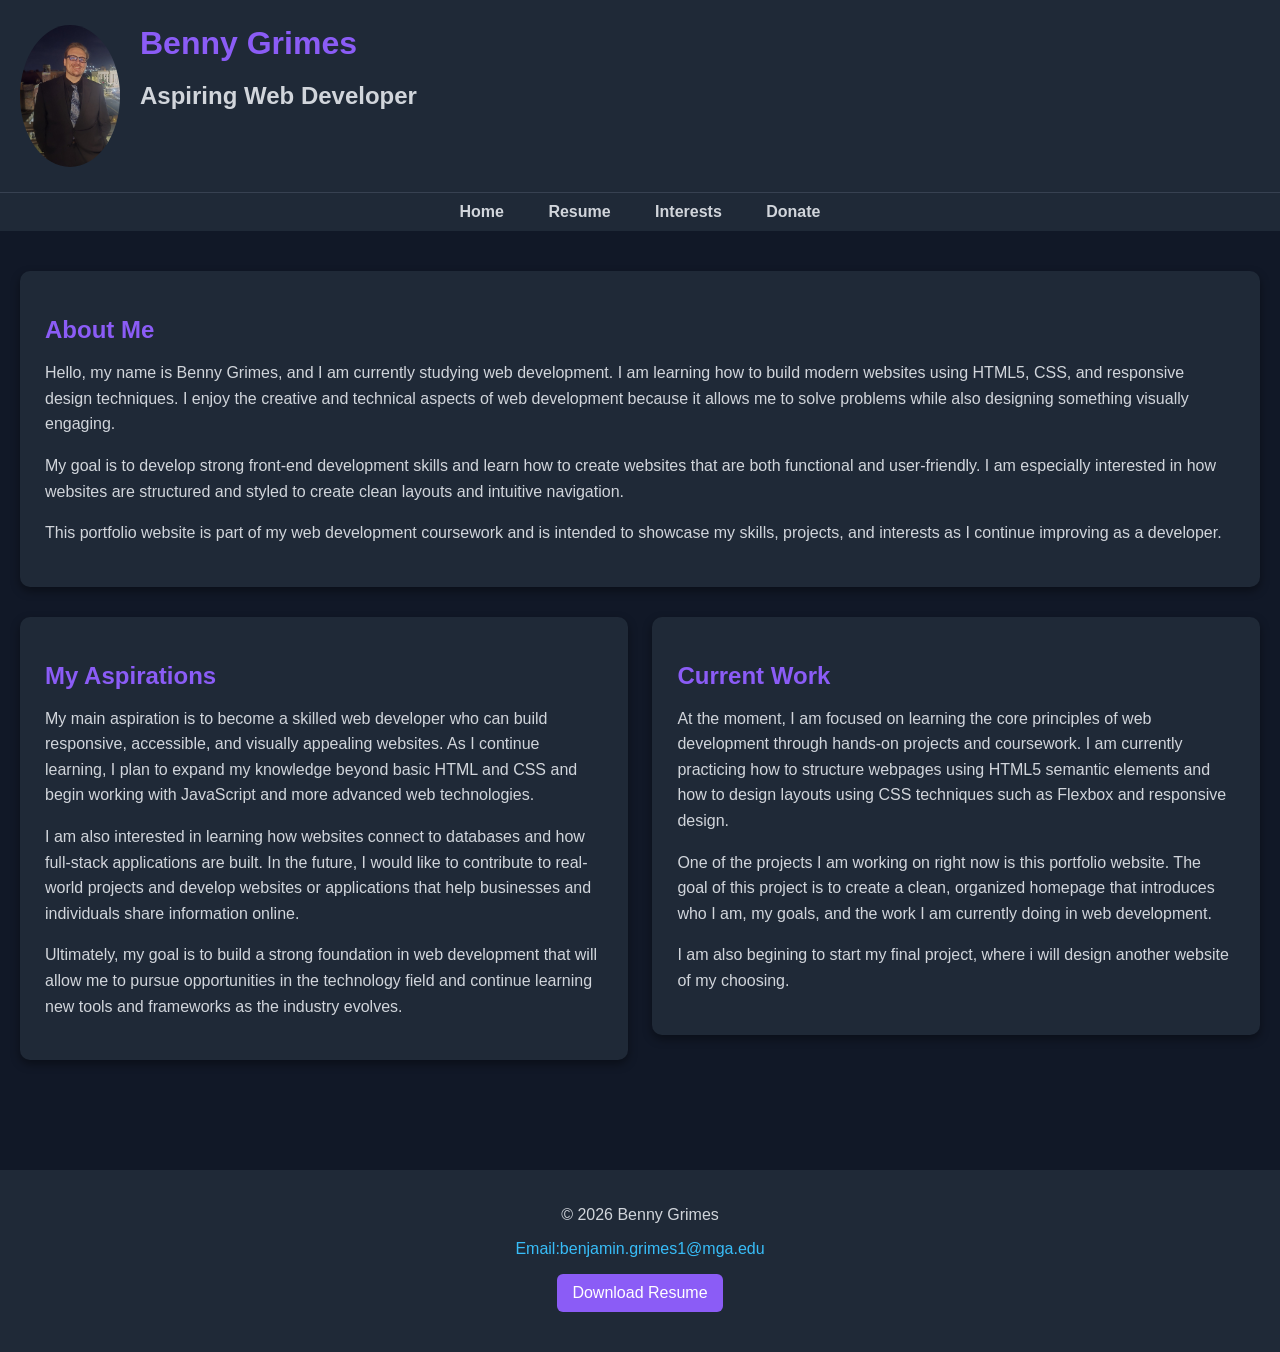
<file: index.html>
<!doctype html>
<html lang="en">

	<head>
		<meta charset="utf-8">
		<title> Benny Grimes Portfolio </title>
		<meta name="viewport" content="width=device-width,intial-scale=1.0">
		<link href="style.css" rel="stylesheet">	
			
			
	</head>
	<body>

		<header>
			
				<img src="img/profile_pic.jpg" alt="picture of benny grimes" >
			
			
				<h1> Benny Grimes </h1>
				<h2> Aspiring Web Developer</h2>
				
				
				<div class="clear"></div>
		</header>
		
		<nav>
			<ul>
				<li><a href="index.html">Home</a></li>
				<li><a href="Resume.html">Resume</a></li>
				<li><a href="Interests.html">Interests</a></li>
				<li><a href="Donate.html">Donate</a></li>
			</ul>
		</nav>
		
		<main>
				<section class="box">	
				
						<h2>About Me</h2>

						<p>Hello, my name is Benny Grimes, and I am currently studying web development. I am learning how to build modern websites using HTML5, CSS, and responsive design techniques. I enjoy the creative and technical aspects of web development because it allows me to solve problems while also designing something visually engaging.</p>

						<p>My goal is to develop strong front-end development skills and learn how to create websites that are both functional and user-friendly. I am especially interested in how websites are structured and styled to create clean layouts and intuitive navigation.</p>

						<p>This portfolio website is part of my web development coursework and is intended to showcase my skills, projects, and interests as I continue improving as a developer.</p>
						
				</section>		
				<div class="column1">		
				<section class="box">	
						
						<h2>My Aspirations</h2>
						
						<p>My main aspiration is to become a skilled web developer who can build responsive, accessible, and visually appealing websites. As I continue learning, I plan to expand my knowledge beyond basic HTML and CSS and begin working with JavaScript and more advanced web technologies.</p>

						<p>I am also interested in learning how websites connect to databases and how full-stack applications are built. In the future, I would like to contribute to real-world projects and develop websites or applications that help businesses and individuals share information online.</P>

						<p>Ultimately, my goal is to build a strong foundation in web development that will allow me to pursue opportunities in the technology field and continue learning new tools and frameworks as the industry evolves.</p>
				
				</section>	
</div>		
				
				<div class="column2">	
				<section class="box">		
					
						<h2>Current Work</h2>

						<p>At the moment, I am focused on learning the core principles of web development through hands-on projects and coursework. I am currently practicing how to structure webpages using HTML5 semantic elements and how to design layouts using CSS techniques such as Flexbox and responsive design.</p>

						<p>One of the projects I am working on right now is this portfolio website. The goal of this project is to create a clean, organized homepage that introduces who I am, my goals, and the work I am currently doing in web development.</p>

						<p>I am also begining to start my final project, where i will design another website of my choosing.</P>
						
				</section>
				</div>
				
				<div class="clear"></div>
		</main>
		
		<footer>
		   <p>© 2026 Benny Grimes</p>
		   <p><a href="mailto:benjamin.grimes1@mga.edu">Email:benjamin.grimes1@mga.edu</a></p>
		   <a href="resume.pdf" target="_blank" class="btn">Download Resume</a>
		</footer>
		<script src="lightbox.js"></script>
	</body>
</file>
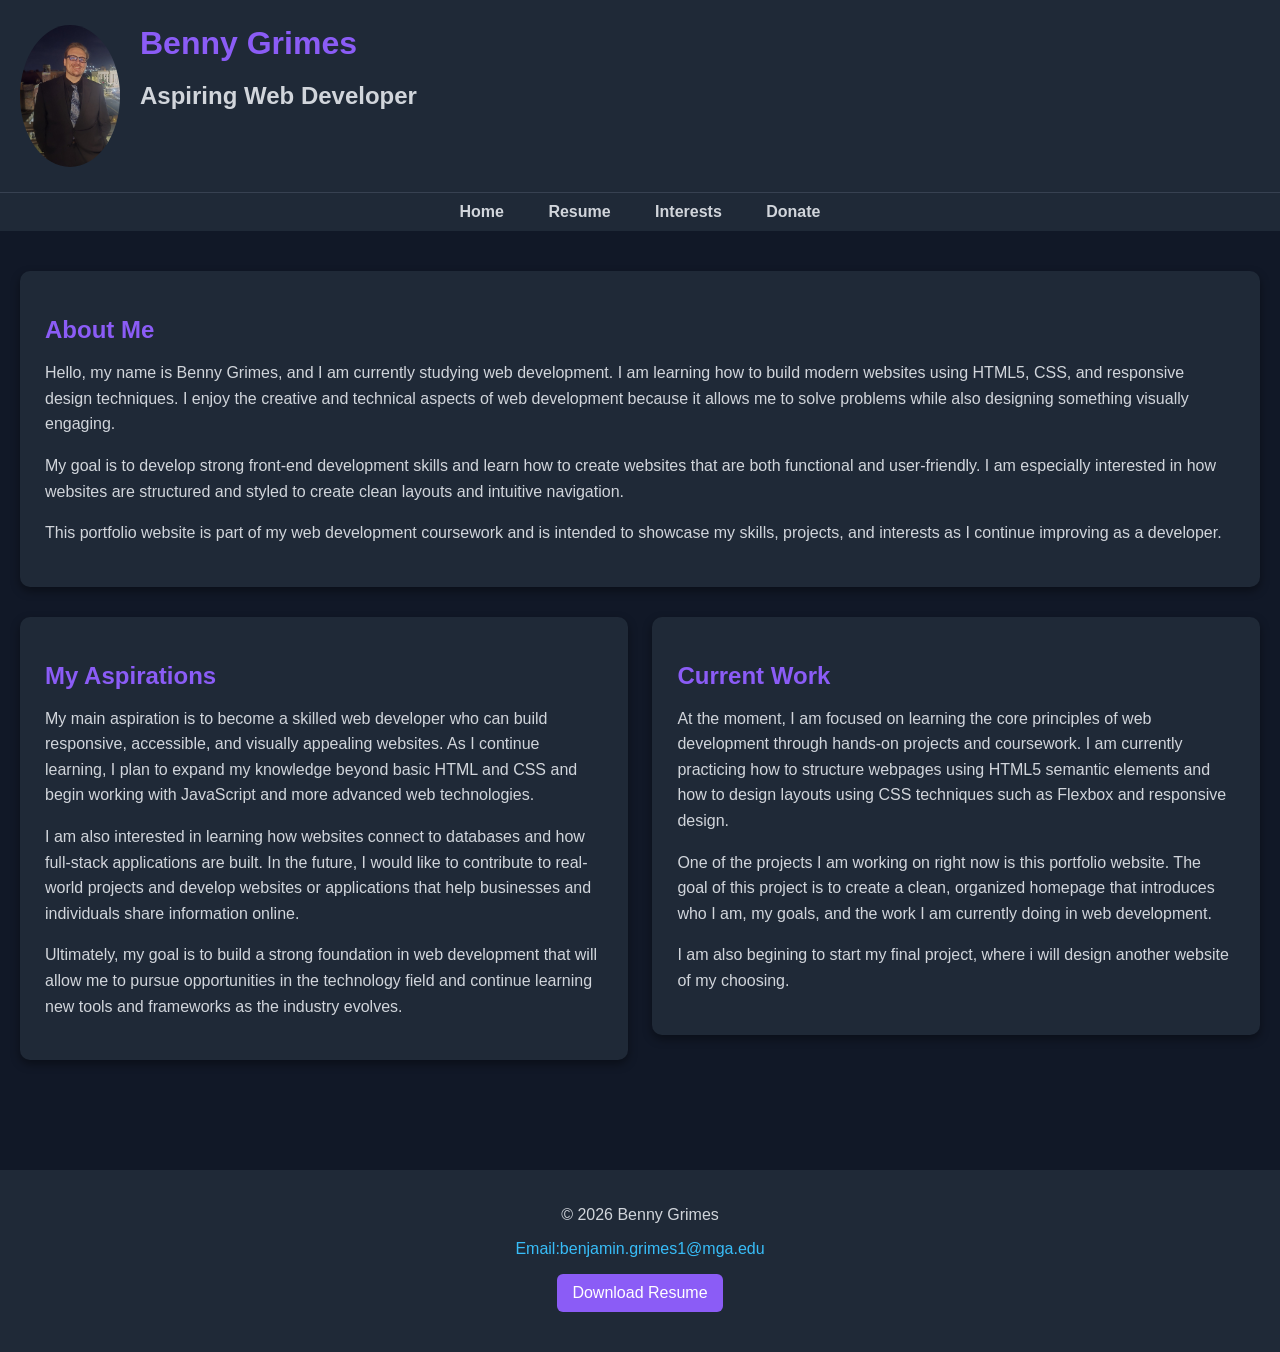
<file: Benjaming-Grimes lab10/index.html>
<!doctype html>
<html lang="en">

	<head>
		<meta charset="utf-8">
		<title> Benny Grimes Portfolio </title>
		<meta name="viewport" content="width=device-width,intial-scale=1.0">
		<link href="style.css" rel="stylesheet">	
			
			
	</head>
	<body>

		<header>
			
				<img src="img/profile_pic.jpg" alt="picture of benny grimes" >
			
			
				<h1> Benny Grimes </h1>
				<h2> Aspiring Web Developer</h2>
				
				
				<div class="clear"></div>
		</header>
		
		<nav>
			<ul>
				<li><a href="index.html">Home</a></li>
				<li><a href="Resume.html">Resume</a></li>
				<li><a href="Interests.html">Interests</a></li>
				<li><a href="Donate.html">Donate</a></li>
			</ul>
		</nav>
		
		<main>
				<section class="box">	
				
						<h2>About Me</h2>

						<p>Hello, my name is Benny Grimes, and I am currently studying web development. I am learning how to build modern websites using HTML5, CSS, and responsive design techniques. I enjoy the creative and technical aspects of web development because it allows me to solve problems while also designing something visually engaging.</p>

						<p>My goal is to develop strong front-end development skills and learn how to create websites that are both functional and user-friendly. I am especially interested in how websites are structured and styled to create clean layouts and intuitive navigation.</p>

						<p>This portfolio website is part of my web development coursework and is intended to showcase my skills, projects, and interests as I continue improving as a developer.</p>
						
				</section>		
				<div class="column1">		
				<section class="box">	
						
						<h2>My Aspirations</h2>
						
						<p>My main aspiration is to become a skilled web developer who can build responsive, accessible, and visually appealing websites. As I continue learning, I plan to expand my knowledge beyond basic HTML and CSS and begin working with JavaScript and more advanced web technologies.</p>

						<p>I am also interested in learning how websites connect to databases and how full-stack applications are built. In the future, I would like to contribute to real-world projects and develop websites or applications that help businesses and individuals share information online.</P>

						<p>Ultimately, my goal is to build a strong foundation in web development that will allow me to pursue opportunities in the technology field and continue learning new tools and frameworks as the industry evolves.</p>
				
				</section>	
</div>		
				
				<div class="column2">	
				<section class="box">		
					
						<h2>Current Work</h2>

						<p>At the moment, I am focused on learning the core principles of web development through hands-on projects and coursework. I am currently practicing how to structure webpages using HTML5 semantic elements and how to design layouts using CSS techniques such as Flexbox and responsive design.</p>

						<p>One of the projects I am working on right now is this portfolio website. The goal of this project is to create a clean, organized homepage that introduces who I am, my goals, and the work I am currently doing in web development.</p>

						<p>I am also begining to start my final project, where i will design another website of my choosing.</P>
						
				</section>
				</div>
				
				<div class="clear"></div>
		</main>
		
		<footer>
		   <p>© 2026 Benny Grimes</p>
		   <p><a href="mailto:benjamin.grimes1@mga.edu">Email:benjamin.grimes1@mga.edu</a></p>
		   <a href="resume.pdf" target="_blank" class="btn">Download Resume</a>
		</footer>
	</body>
</file>
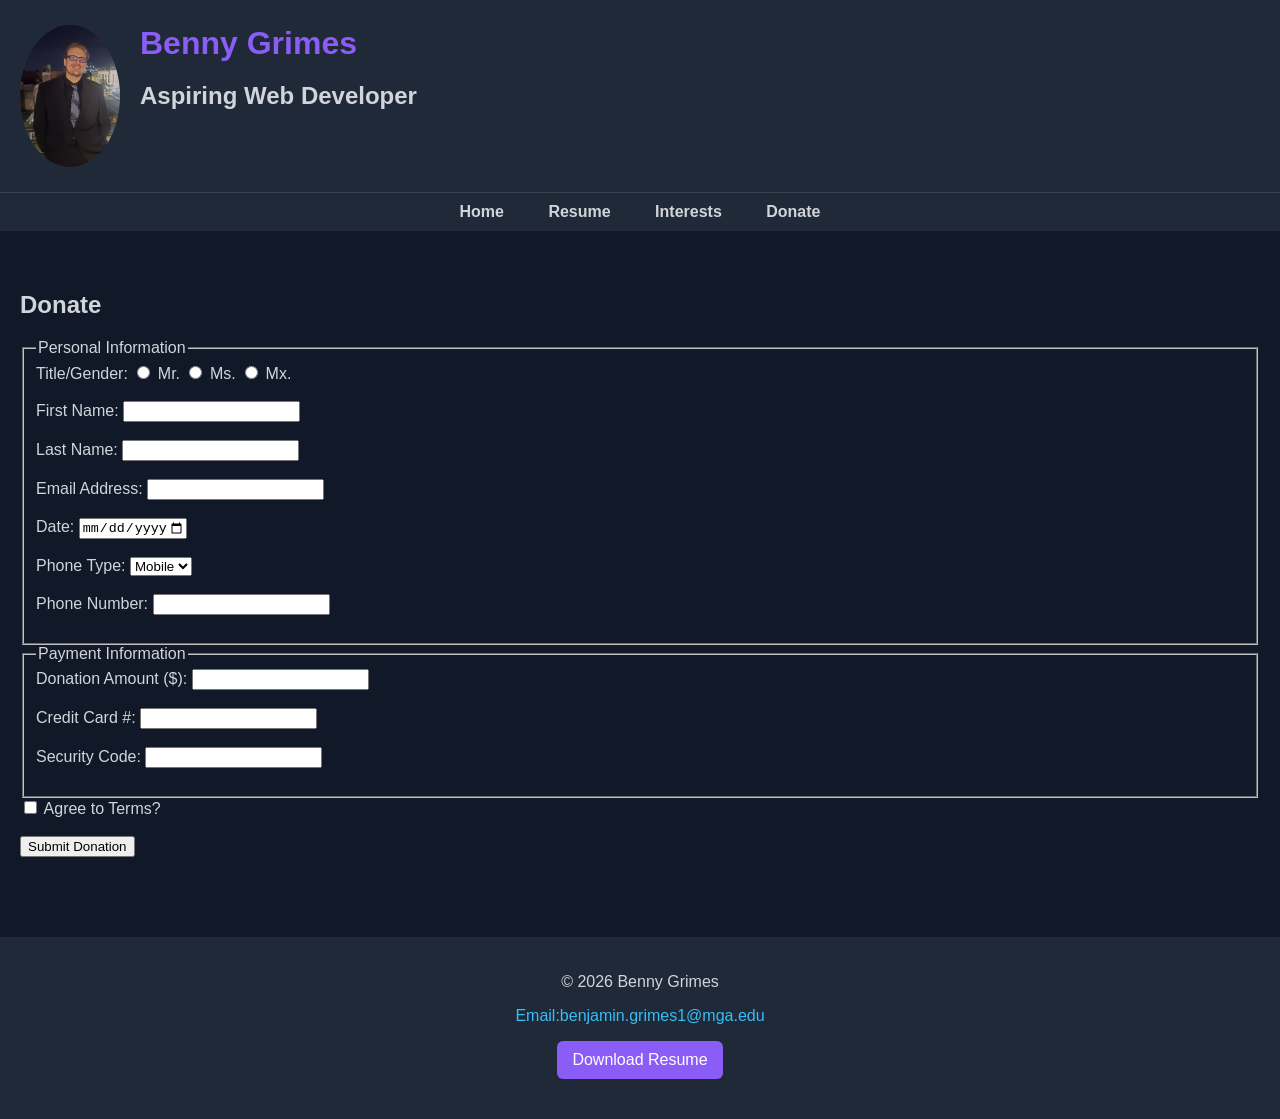
<file: Donate.html>
<!doctype html>
<html lang="en">

<head>
	<meta charset="utf-8">
	<title> Benny Grimes Portfolio </title>
	<meta name="viewport" content="width=device-width,intial-scale=1.0">
	<link href="style.css" rel="stylesheet">


</head>

<body>

	<header>

		<img src="img/profile_pic.jpg" alt="picture of benny grimes">


		<h1> Benny Grimes </h1>
		<h2> Aspiring Web Developer</h2>

		<div class="clear"></div>
	</header>

	<nav>
		<ul>
			<li><a href="index.html">Home</a></li>
			<li><a href="Resume.html">Resume</a></li>
			<li><a href="Interests.html">Interests</a></li>
			<li><a href="Donate.html">Donate</a></li>
		</ul>
	</nav>

	<main>
		<h2>Donate</h2>
		<form action="#" method="POST">
			<fieldset>
				<legend>Personal Information</legend>

				<label>Title/Gender:</label>
				<input type="radio" id="title_mr" name="title" value="Mr.">
				<label for="title_mr">Mr.</label>
				<input type="radio" id="title_ms" name="title" value="Ms.">
				<label for="title_ms">Ms.</label>
				<input type="radio" id="title_mx" name="title" value="Mx.">
				<label for="title_mx">Mx.</label>
				<br><br>

				<label for="first_name">First Name:</label>
				<input type="text" id="first_name" name="first_name" required>
				<br><br>

				<label for="last_name">Last Name:</label>
				<input type="text" id="last_name" name="last_name" required>
				<br><br>

				<label for="email">Email Address:</label>
				<input type="email" id="email" name="email" required>
				<br><br>

				<label for="date">Date:</label>
				<input type="date" id="date" name="date" min="2024-01-01" max="2030-12-31" required>
				<br><br>

				<label for="phone_type">Phone Type:</label>
				<select id="phone_type" name="phone_type">
					<option value="mobile">Mobile</option>
					<option value="home">Home</option>
					<option value="work">Work</option>
				</select>
				<br><br>

				<label for="phone_number">Phone Number:</label>
				<input type="tel" id="phone_number" name="phone_number" minlength="10" maxlength="15" pattern="[0-9]*" inputmode="numeric" oninput="this.value=this.value.replace(/\D/g,'')" required>
				<br><br>
			</fieldset>

			<fieldset>
				<legend>Payment Information</legend>

				<label for="price">Donation Amount ($):</label>
				<input type="number" id="price" name="price" min="0" step="0.01" required>
				<br><br>

				<label for="cc_number">Credit Card #:</label>
				<input type="text" id="cc_number" name="cc_number" minlength="13" maxlength="19" pattern="[0-9]*" inputmode="numeric" oninput="this.value=this.value.replace(/\D/g,'')" required>
				<br><br>

				<label for="security_code">Security Code:</label>
				<input type="text" id="security_code" name="security_code" minlength="3" maxlength="4" pattern="[0-9]*" inputmode="numeric" oninput="this.value=this.value.replace(/\D/g,'')" required>
				<br><br>
			</fieldset>

			<input type="checkbox" id="agree_terms" name="agree_terms" required>
			<label for="agree_terms">Agree to Terms?</label>
			<br><br>

			<input type="submit" value="Submit Donation">
		</form>
	</main>

	<footer>
		<p>© 2026 Benny Grimes</p>
		<p><a href="mailto:benjamin.grimes1@mga.edu">Email:benjamin.grimes1@mga.edu</a></p>
		<a href="resume.pdf" target="_blank" class="btn">Download Resume</a>
	</footer>
	<script src="lightbox.js"></script>
</body>
</file>
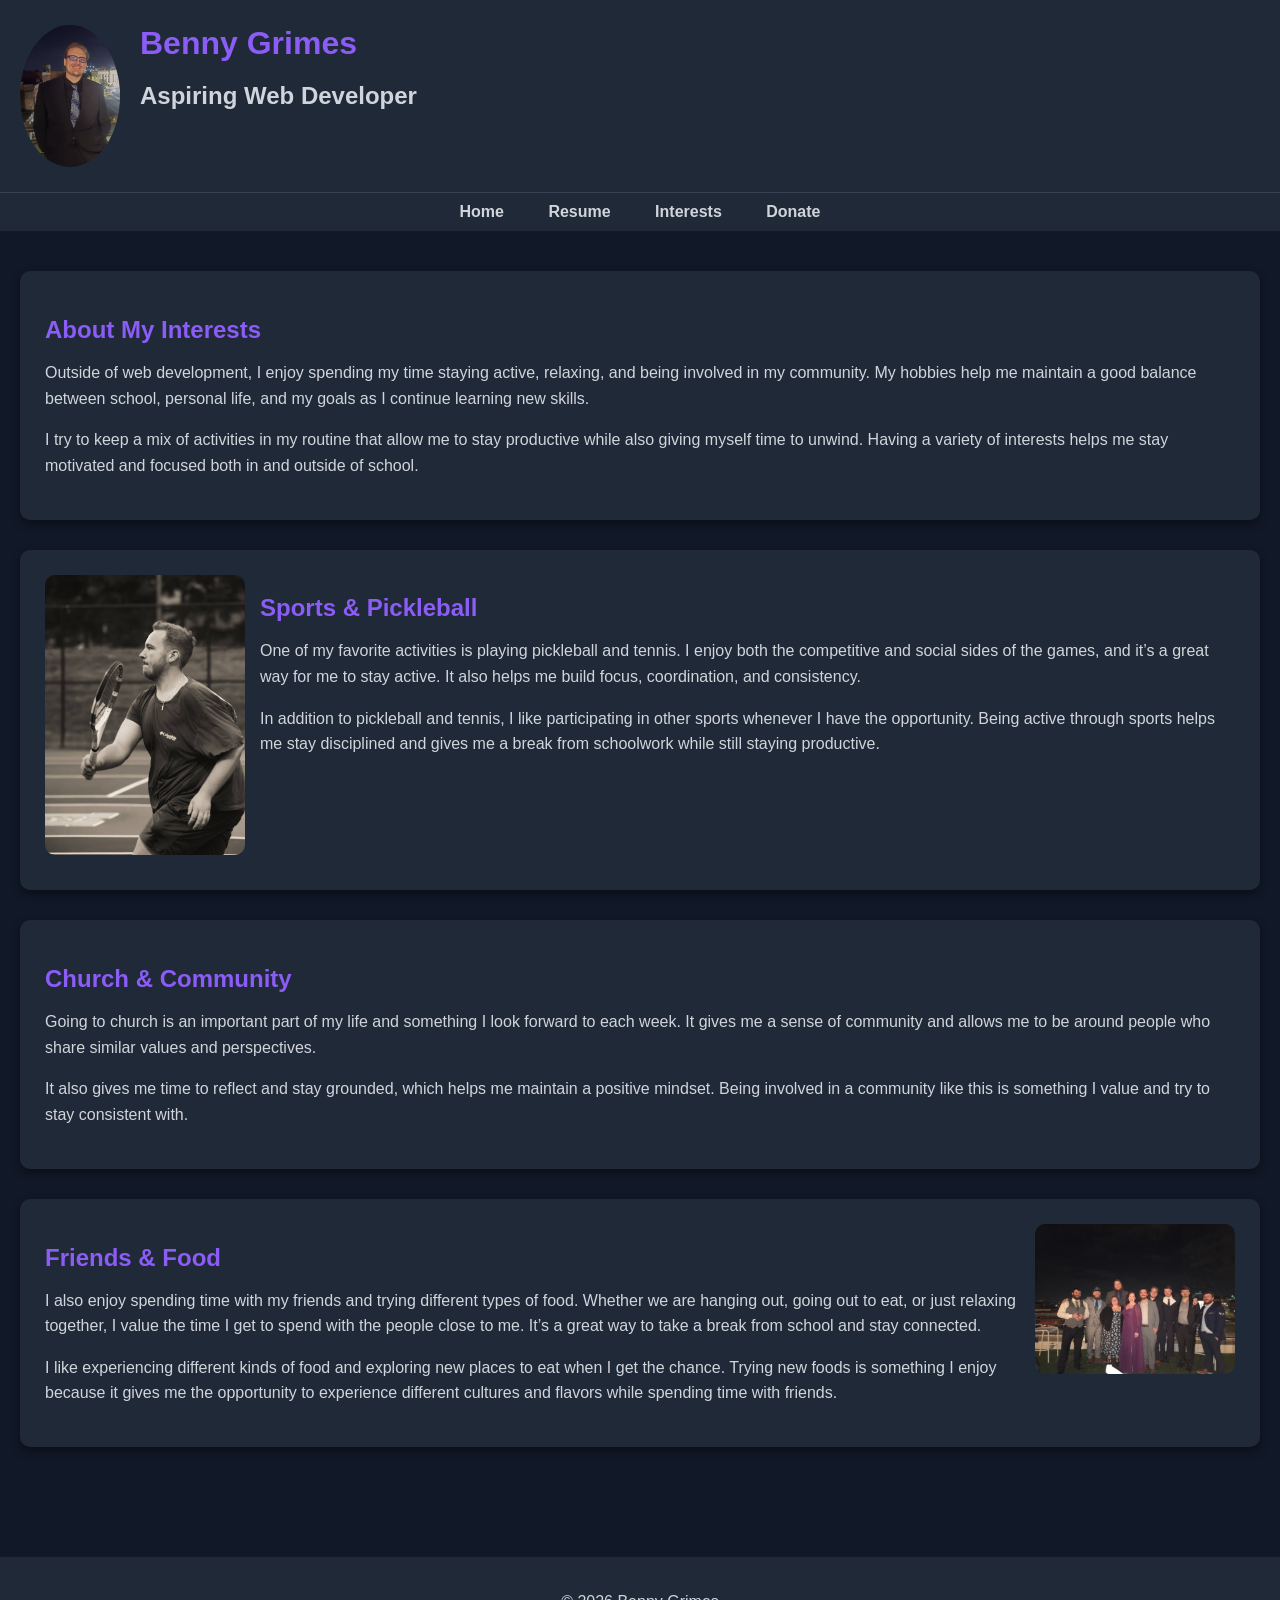
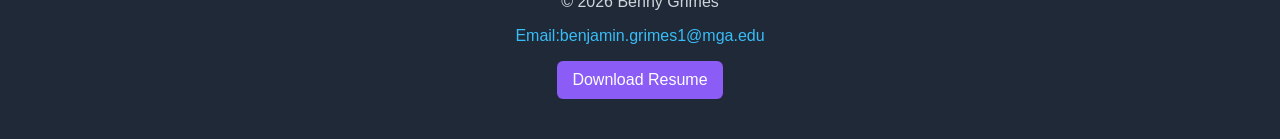
<file: Interests.html>
<!doctype html>
<html lang="en">

	<head>
		<meta charset="utf-8">
		<title> Benny Grimes Portfolio </title>
		<meta name="viewport" content="width=device-width,intial-scale=1.0">
		<link href="style.css" rel="stylesheet">	
			
			
	</head>
	<body>

		<header>
			
				<img src="img/profile_pic.jpg" alt="picture of benny grimes" >
			
			
				<h1> Benny Grimes </h1>
				<h2> Aspiring Web Developer</h2>

				
				<div class="clear"></div>
		</header>
		
		<nav>
			<ul>
				<li><a href="index.html">Home</a></li>
				<li><a href="Resume.html">Resume</a></li>
				<li><a href="Interests.html">Interests</a></li>
				<li><a href="Donate.html">Donate</a></li>
			</ul>
		</nav>
		
		<main>
				

					

				
				<section class="box">
						<h2>About My Interests</h2>

							<p>
								Outside of web development, I enjoy spending my time staying active, relaxing, and being involved in my community. My hobbies help me maintain a good balance between school, personal life, and my goals as I continue learning new skills.
							</p>

							<p>
								I try to keep a mix of activities in my routine that allow me to stay productive while also giving myself time to unwind. Having a variety of interests helps me stay motivated and focused both in and outside of school.
							</p>
				</section>

				
				<section class="box">

						<img src="img/playing_tennis.jpg" alt="Playing Tennis" class="image-left">

							<h2>Sports & Pickleball</h2>

								<p>
									One of my favorite activities is playing pickleball and tennis. I enjoy both the competitive and social sides of the games, and it’s a great way for me to stay active. It also helps me build focus, coordination, and consistency.
								</p>

								<p>
									In addition to pickleball and tennis, I like participating in other sports whenever I have the opportunity. Being active through sports helps me stay disciplined and gives me a break from schoolwork while still staying productive.
								</p>

						<div class="clear"></div>
				</section>

				
				<section class="box">
							<h2>Church & Community</h2>

								<p>
									Going to church is an important part of my life and something I look forward to each week. It gives me a sense of community and allows me to be around people who share similar values and perspectives.
								</p>

								<p>
									It also gives me time to reflect and stay grounded, which helps me maintain a positive mindset. Being involved in a community like this is something I value and try to stay consistent with.
								</p>
				</section>

				
				<section class="box">

					<img src="img/friends.jpg" alt="Hanging out with friends" class="image-right">

							<h2>Friends & Food</h2>

								<p>
									I also enjoy spending time with my friends and trying different types of food. Whether we are hanging out, going out to eat, or just relaxing together, I value the time I get to spend with the people close to me. It’s a great way to take a break from school and stay connected.
								</p>

								<p>
									I like experiencing different kinds of food and exploring new places to eat when I get the chance. Trying new foods is something I enjoy because it gives me the opportunity to experience different cultures and flavors while spending time with friends.
								</p>

					<div class="clear"></div>
				</section>



				
		</main>
		
		<footer>
		   <p>© 2026 Benny Grimes</p>
		   <p><a href="mailto:benjamin.grimes1@mga.edu">Email:benjamin.grimes1@mga.edu</a></p>				
		   <a href="resume.pdf" target="_blank" class="btn">Download Resume</a>
		</footer>
		<script src="lightbox.js"></script>
	</body>
</file>
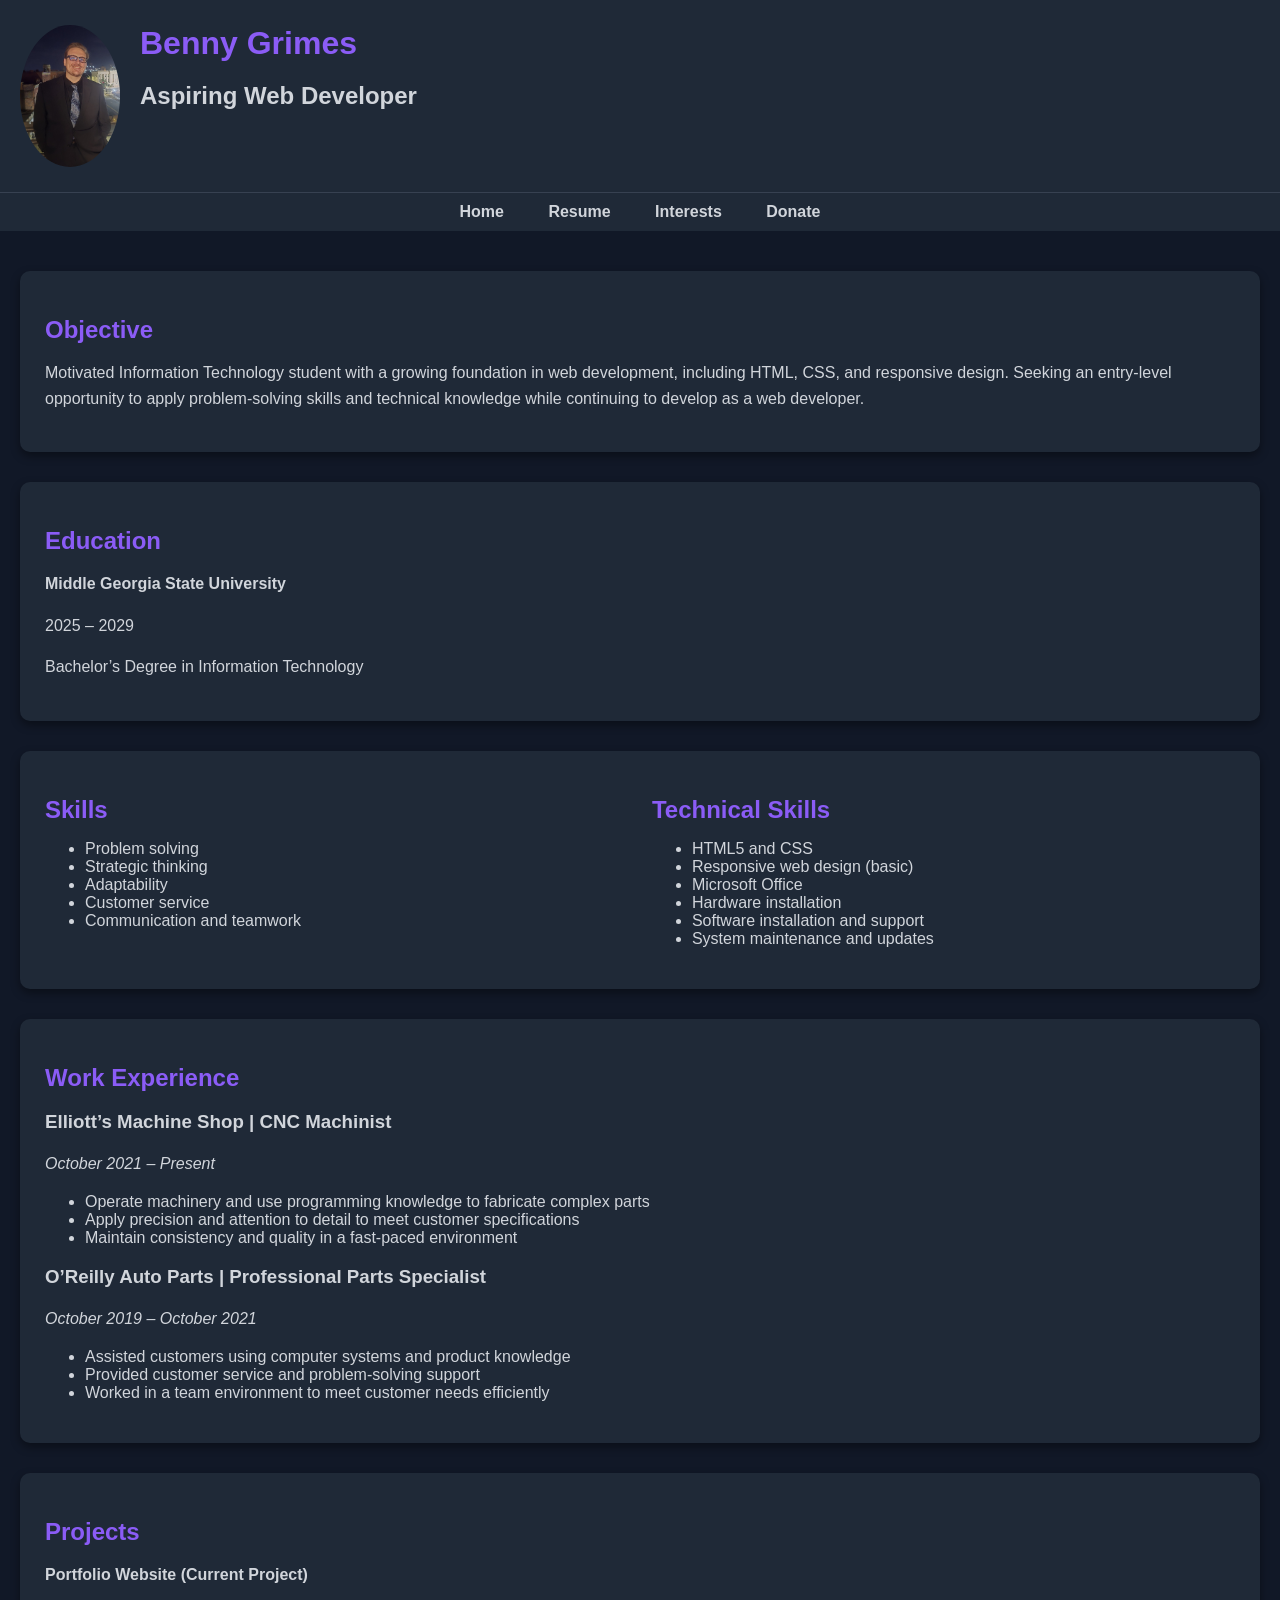
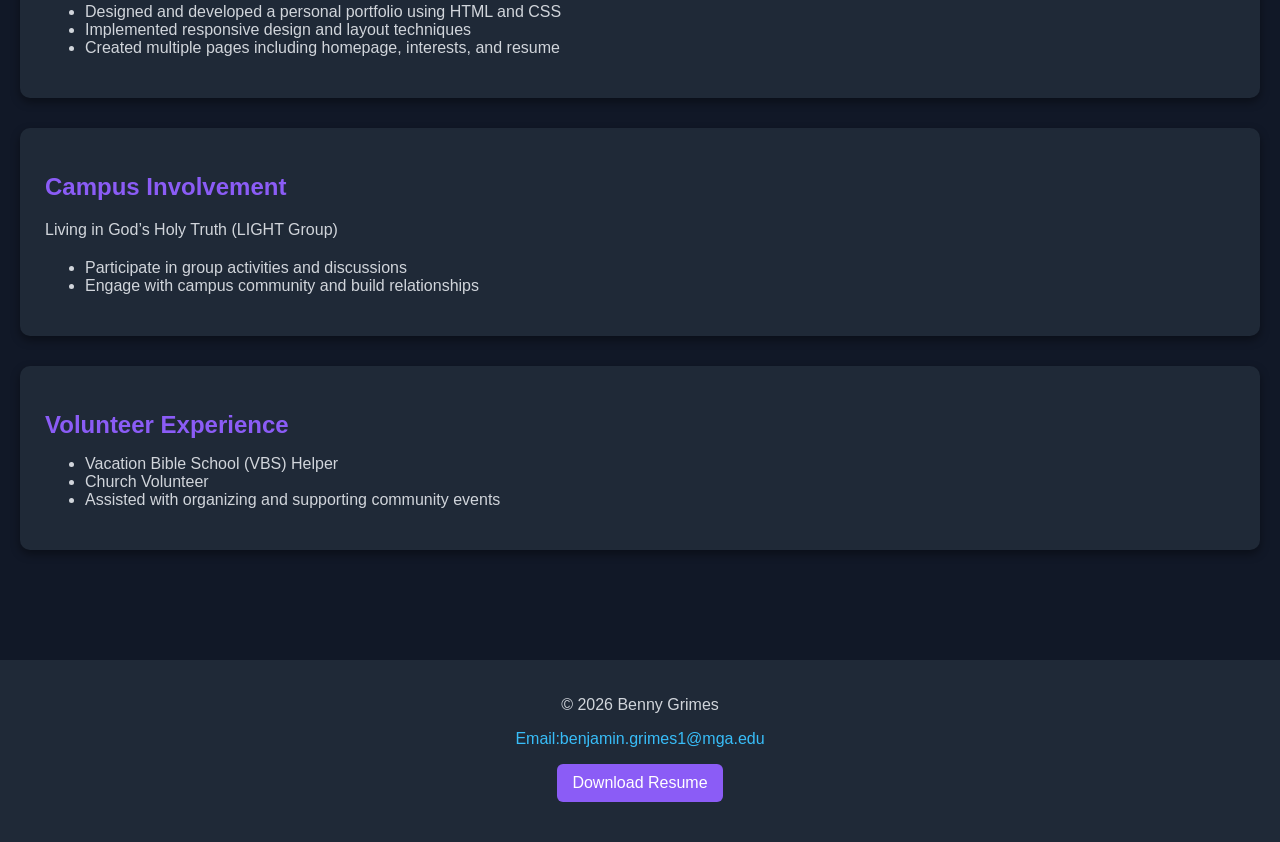
<file: Resume.html>
<!doctype html>
<html lang="en">

	<head>
		<meta charset="utf-8">
		<title> Benny Grimes Portfolio </title>
		<meta name="viewport" content="width=device-width,intial-scale=1.0">
		<link href="style.css" rel="stylesheet">	
			
			
	</head>
	<body>

		<header>
			
				<img src="img/profile_pic.jpg" alt="picture of benny grimes" >
			
			
				<h1> Benny Grimes </h1>
				<h2> Aspiring Web Developer</h2>
				
				
				<div class="clear"></div>
		</header>
		
		<nav>
			<ul>
				<li><a href="index.html">Home</a></li>
				<li><a href="Resume.html">Resume</a></li>
				<li><a href="Interests.html">Interests</a></li>
				<li><a href="Donate.html">Donate</a></li>
			</ul>
		</nav>
		
		<main>
				

				
				<section class="box">
					<h2>Objective</h2>
					<p>
						Motivated Information Technology student with a growing foundation in web development, including HTML, CSS, and responsive design. Seeking an entry-level opportunity to apply problem-solving skills and technical knowledge while continuing to develop as a web developer.
					</p>
				</section>

				
				<section class="box">
					<h2>Education</h2>
					<p><strong>Middle Georgia State University</strong></p>
					<p>2025 – 2029</p>
					<p>Bachelor’s Degree in Information Technology</p>
				</section>

				
				<section class="box">

					<div class="column1">
						<h2>Skills</h2>
						<ul>
							<li>Problem solving</li>
							<li>Strategic thinking</li>
							<li>Adaptability</li>
							<li>Customer service</li>
							<li>Communication and teamwork</li>
						</ul>
					</div>

					<div class="column2">
						<h2>Technical Skills</h2>
						<ul>
							<li>HTML5 and CSS</li>
							<li>Responsive web design (basic)</li>
							<li>Microsoft Office</li>
							<li>Hardware installation</li>
							<li>Software installation and support</li>
							<li>System maintenance and updates</li>
						</ul>
					</div>

					<div class="clear"></div>

				</section>


				<section class="box">
					<h2>Work Experience</h2>

					<h3>Elliott’s Machine Shop | CNC Machinist</h3>
					<p><em>October 2021 – Present</em></p>
					<ul>
						<li>Operate machinery and use programming knowledge to fabricate complex parts</li>
						<li>Apply precision and attention to detail to meet customer specifications</li>
						<li>Maintain consistency and quality in a fast-paced environment</li>
					</ul>

					<h3>O’Reilly Auto Parts | Professional Parts Specialist</h3>
					<p><em>October 2019 – October 2021</em></p>
					<ul>
						<li>Assisted customers using computer systems and product knowledge</li>
						<li>Provided customer service and problem-solving support</li>
						<li>Worked in a team environment to meet customer needs efficiently</li>
					</ul>
				</section>

				
				<section class="box">
					<h2>Projects</h2>
					<p><strong>Portfolio Website (Current Project)</strong></p>
					<ul>
						<li>Designed and developed a personal portfolio using HTML and CSS</li>
						<li>Implemented responsive design and layout techniques</li>
						<li>Created multiple pages including homepage, interests, and resume</li>
					</ul>
				</section>

				
				<section class="box">
					<h2>Campus Involvement</h2>
					<p>Living in God’s Holy Truth (LIGHT Group)</p>
					<ul>
						<li>Participate in group activities and discussions</li>
						<li>Engage with campus community and build relationships</li>
					</ul>
				</section>

				
				<section class="box">
					<h2>Volunteer Experience</h2>
					<ul>
						<li>Vacation Bible School (VBS) Helper</li>
						<li>Church Volunteer</li>
						<li>Assisted with organizing and supporting community events</li>
					</ul>
				</section>


		</main>
		
		<footer>
		   <p>© 2026 Benny Grimes</p>
		   <p><a href="mailto:benjamin.grimes1@mga.edu">Email:benjamin.grimes1@mga.edu</a></p>
		   <a href="resume.pdf" target="_blank" class="btn">Download Resume</a>
		</footer>
		<script src="lightbox.js"></script>
	</body>
</file>
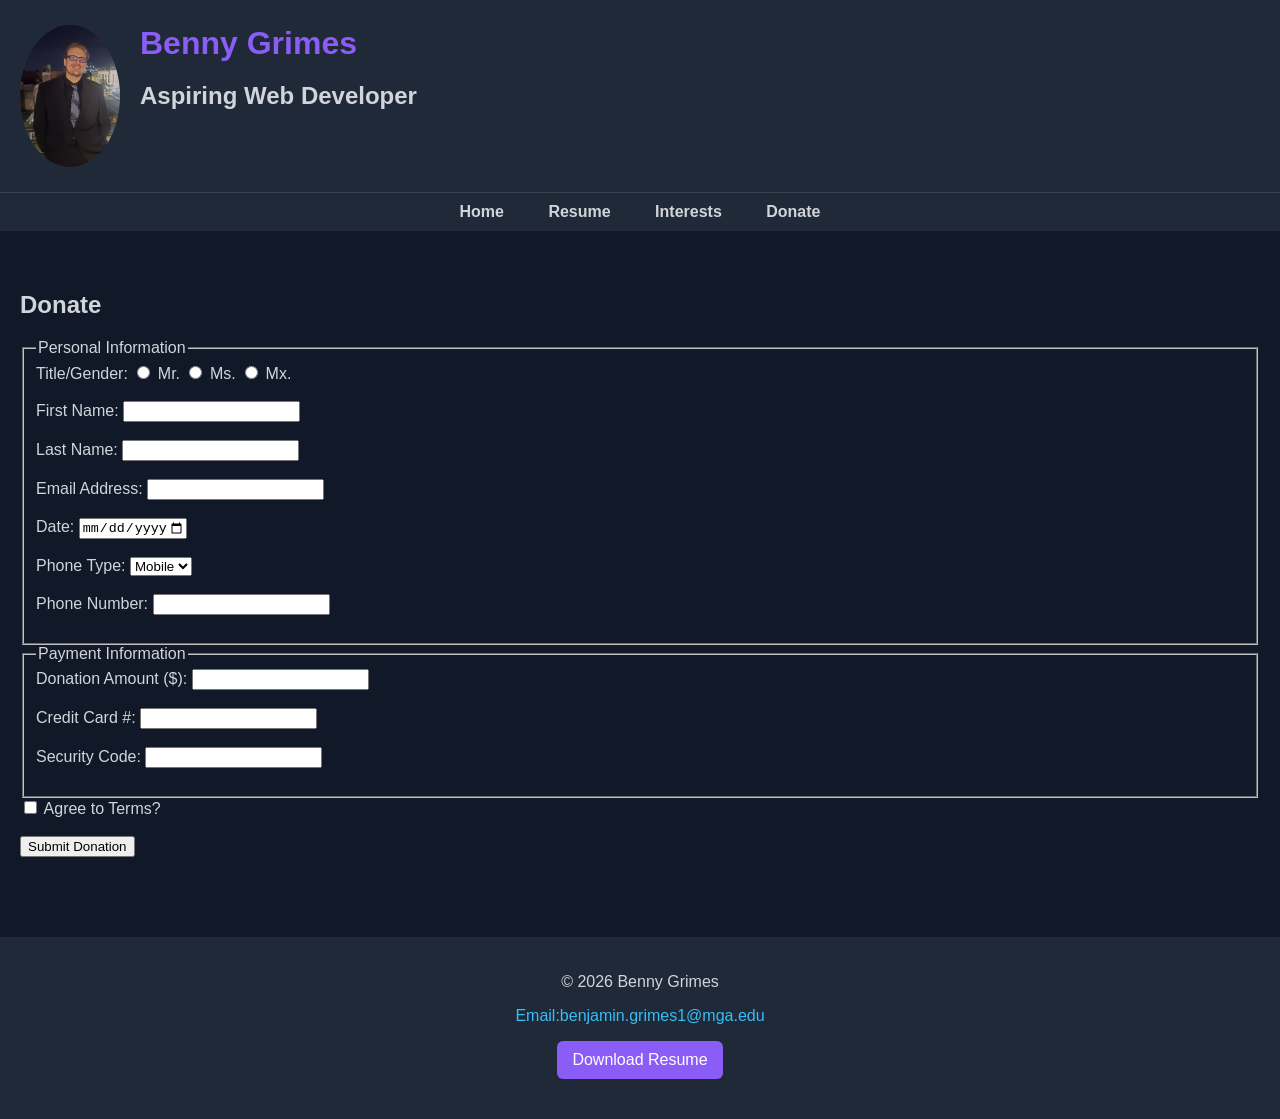
<file: Benjaming-Grimes lab10/Donate.html>
<!doctype html>
<html lang="en">

<head>
	<meta charset="utf-8">
	<title> Benny Grimes Portfolio </title>
	<meta name="viewport" content="width=device-width,intial-scale=1.0">
	<link href="style.css" rel="stylesheet">


</head>

<body>

	<header>

		<img src="img/profile_pic.jpg" alt="picture of benny grimes">


		<h1> Benny Grimes </h1>
		<h2> Aspiring Web Developer</h2>

		<div class="clear"></div>
	</header>

	<nav>
		<ul>
			<li><a href="index.html">Home</a></li>
			<li><a href="Resume.html">Resume</a></li>
			<li><a href="Interests.html">Interests</a></li>
			<li><a href="Donate.html">Donate</a></li>
		</ul>
	</nav>

	<main>
		<h2>Donate</h2>
		<form action="#" method="POST">
			<fieldset>
				<legend>Personal Information</legend>

				<label>Title/Gender:</label>
				<input type="radio" id="title_mr" name="title" value="Mr.">
				<label for="title_mr">Mr.</label>
				<input type="radio" id="title_ms" name="title" value="Ms.">
				<label for="title_ms">Ms.</label>
				<input type="radio" id="title_mx" name="title" value="Mx.">
				<label for="title_mx">Mx.</label>
				<br><br>

				<label for="first_name">First Name:</label>
				<input type="text" id="first_name" name="first_name" required>
				<br><br>

				<label for="last_name">Last Name:</label>
				<input type="text" id="last_name" name="last_name" required>
				<br><br>

				<label for="email">Email Address:</label>
				<input type="email" id="email" name="email" required>
				<br><br>

				<label for="date">Date:</label>
				<input type="date" id="date" name="date" min="2024-01-01" max="2030-12-31" required>
				<br><br>

				<label for="phone_type">Phone Type:</label>
				<select id="phone_type" name="phone_type">
					<option value="mobile">Mobile</option>
					<option value="home">Home</option>
					<option value="work">Work</option>
				</select>
				<br><br>

				<label for="phone_number">Phone Number:</label>
				<input type="tel" id="phone_number" name="phone_number" minlength="10" maxlength="15" pattern="[0-9]*" inputmode="numeric" oninput="this.value=this.value.replace(/\D/g,'')" required>
				<br><br>
			</fieldset>

			<fieldset>
				<legend>Payment Information</legend>

				<label for="price">Donation Amount ($):</label>
				<input type="number" id="price" name="price" min="0" step="0.01" required>
				<br><br>

				<label for="cc_number">Credit Card #:</label>
				<input type="text" id="cc_number" name="cc_number" minlength="13" maxlength="19" pattern="[0-9]*" inputmode="numeric" oninput="this.value=this.value.replace(/\D/g,'')" required>
				<br><br>

				<label for="security_code">Security Code:</label>
				<input type="text" id="security_code" name="security_code" minlength="3" maxlength="4" pattern="[0-9]*" inputmode="numeric" oninput="this.value=this.value.replace(/\D/g,'')" required>
				<br><br>
			</fieldset>

			<input type="checkbox" id="agree_terms" name="agree_terms" required>
			<label for="agree_terms">Agree to Terms?</label>
			<br><br>

			<input type="submit" value="Submit Donation">
		</form>
	</main>

	<footer>
		<p>© 2026 Benny Grimes</p>
		<p><a href="mailto:benjamin.grimes1@mga.edu">Email:benjamin.grimes1@mga.edu</a></p>
		<a href="resume.pdf" target="_blank" class="btn">Download Resume</a>
	</footer>
</body>
</file>
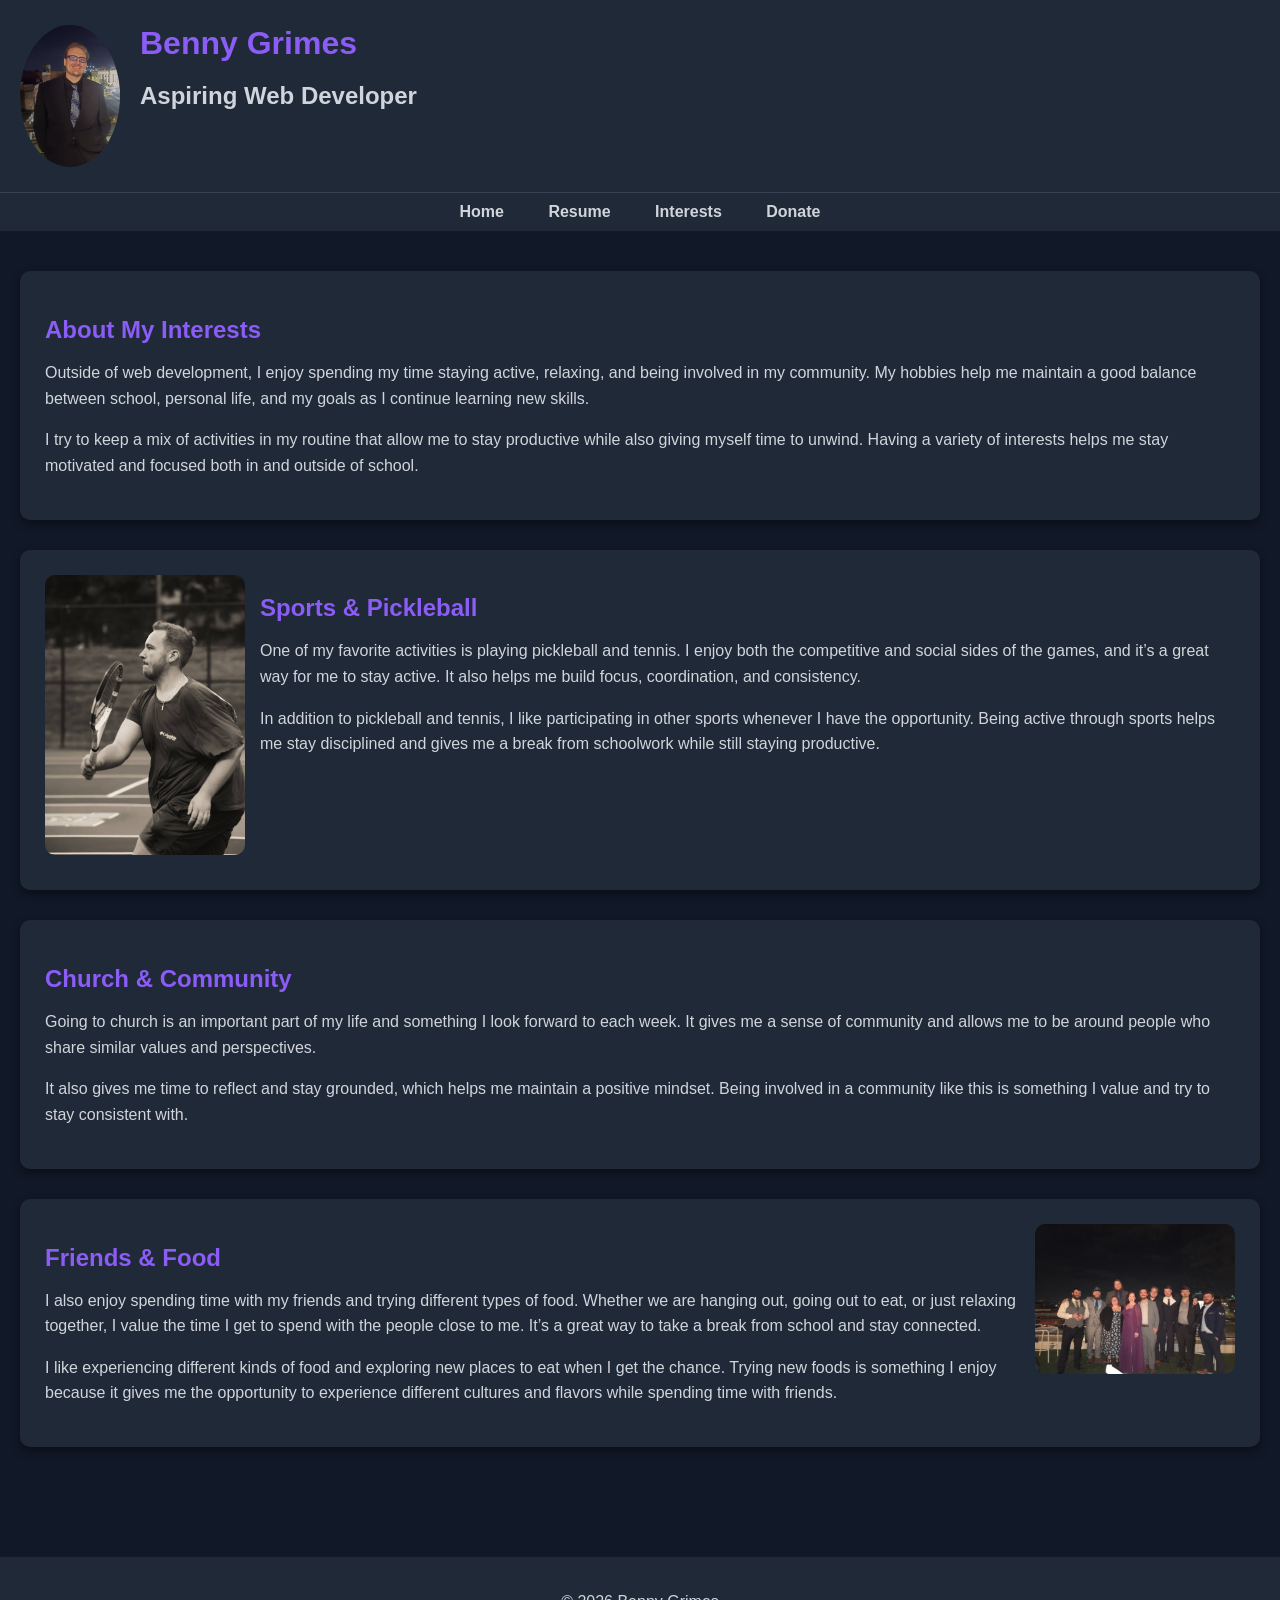
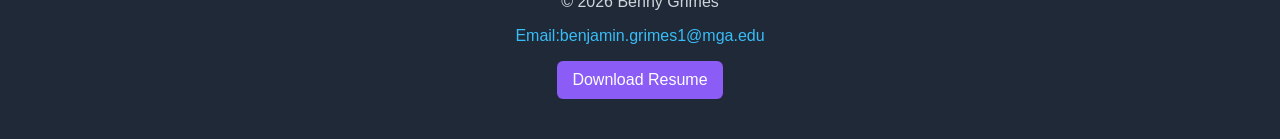
<file: Benjaming-Grimes lab10/Interests.html>
<!doctype html>
<html lang="en">

	<head>
		<meta charset="utf-8">
		<title> Benny Grimes Portfolio </title>
		<meta name="viewport" content="width=device-width,intial-scale=1.0">
		<link href="style.css" rel="stylesheet">	
			
			
	</head>
	<body>

		<header>
			
				<img src="img/profile_pic.jpg" alt="picture of benny grimes" >
			
			
				<h1> Benny Grimes </h1>
				<h2> Aspiring Web Developer</h2>

				
				<div class="clear"></div>
		</header>
		
		<nav>
			<ul>
				<li><a href="index.html">Home</a></li>
				<li><a href="Resume.html">Resume</a></li>
				<li><a href="Interests.html">Interests</a></li>
				<li><a href="Donate.html">Donate</a></li>
			</ul>
		</nav>
		
		<main>
				

					

				
				<section class="box">
						<h2>About My Interests</h2>

							<p>
								Outside of web development, I enjoy spending my time staying active, relaxing, and being involved in my community. My hobbies help me maintain a good balance between school, personal life, and my goals as I continue learning new skills.
							</p>

							<p>
								I try to keep a mix of activities in my routine that allow me to stay productive while also giving myself time to unwind. Having a variety of interests helps me stay motivated and focused both in and outside of school.
							</p>
				</section>

				
				<section class="box">

						<img src="img/playing_tennis.jpg" alt="Playing Tennis" class="image-left">

							<h2>Sports & Pickleball</h2>

								<p>
									One of my favorite activities is playing pickleball and tennis. I enjoy both the competitive and social sides of the games, and it’s a great way for me to stay active. It also helps me build focus, coordination, and consistency.
								</p>

								<p>
									In addition to pickleball and tennis, I like participating in other sports whenever I have the opportunity. Being active through sports helps me stay disciplined and gives me a break from schoolwork while still staying productive.
								</p>

						<div class="clear"></div>
				</section>

				
				<section class="box">
							<h2>Church & Community</h2>

								<p>
									Going to church is an important part of my life and something I look forward to each week. It gives me a sense of community and allows me to be around people who share similar values and perspectives.
								</p>

								<p>
									It also gives me time to reflect and stay grounded, which helps me maintain a positive mindset. Being involved in a community like this is something I value and try to stay consistent with.
								</p>
				</section>

				
				<section class="box">

					<img src="img/friends.jpg" alt="Hanging out with friends" class="image-right">

							<h2>Friends & Food</h2>

								<p>
									I also enjoy spending time with my friends and trying different types of food. Whether we are hanging out, going out to eat, or just relaxing together, I value the time I get to spend with the people close to me. It’s a great way to take a break from school and stay connected.
								</p>

								<p>
									I like experiencing different kinds of food and exploring new places to eat when I get the chance. Trying new foods is something I enjoy because it gives me the opportunity to experience different cultures and flavors while spending time with friends.
								</p>

					<div class="clear"></div>
				</section>



				
		</main>
		
		<footer>
		   <p>© 2026 Benny Grimes</p>
		   <p><a href="mailto:benjamin.grimes1@mga.edu">Email:benjamin.grimes1@mga.edu</a></p>				
		   <a href="resume.pdf" target="_blank" class="btn">Download Resume</a>
		</footer>
	</body>
</file>
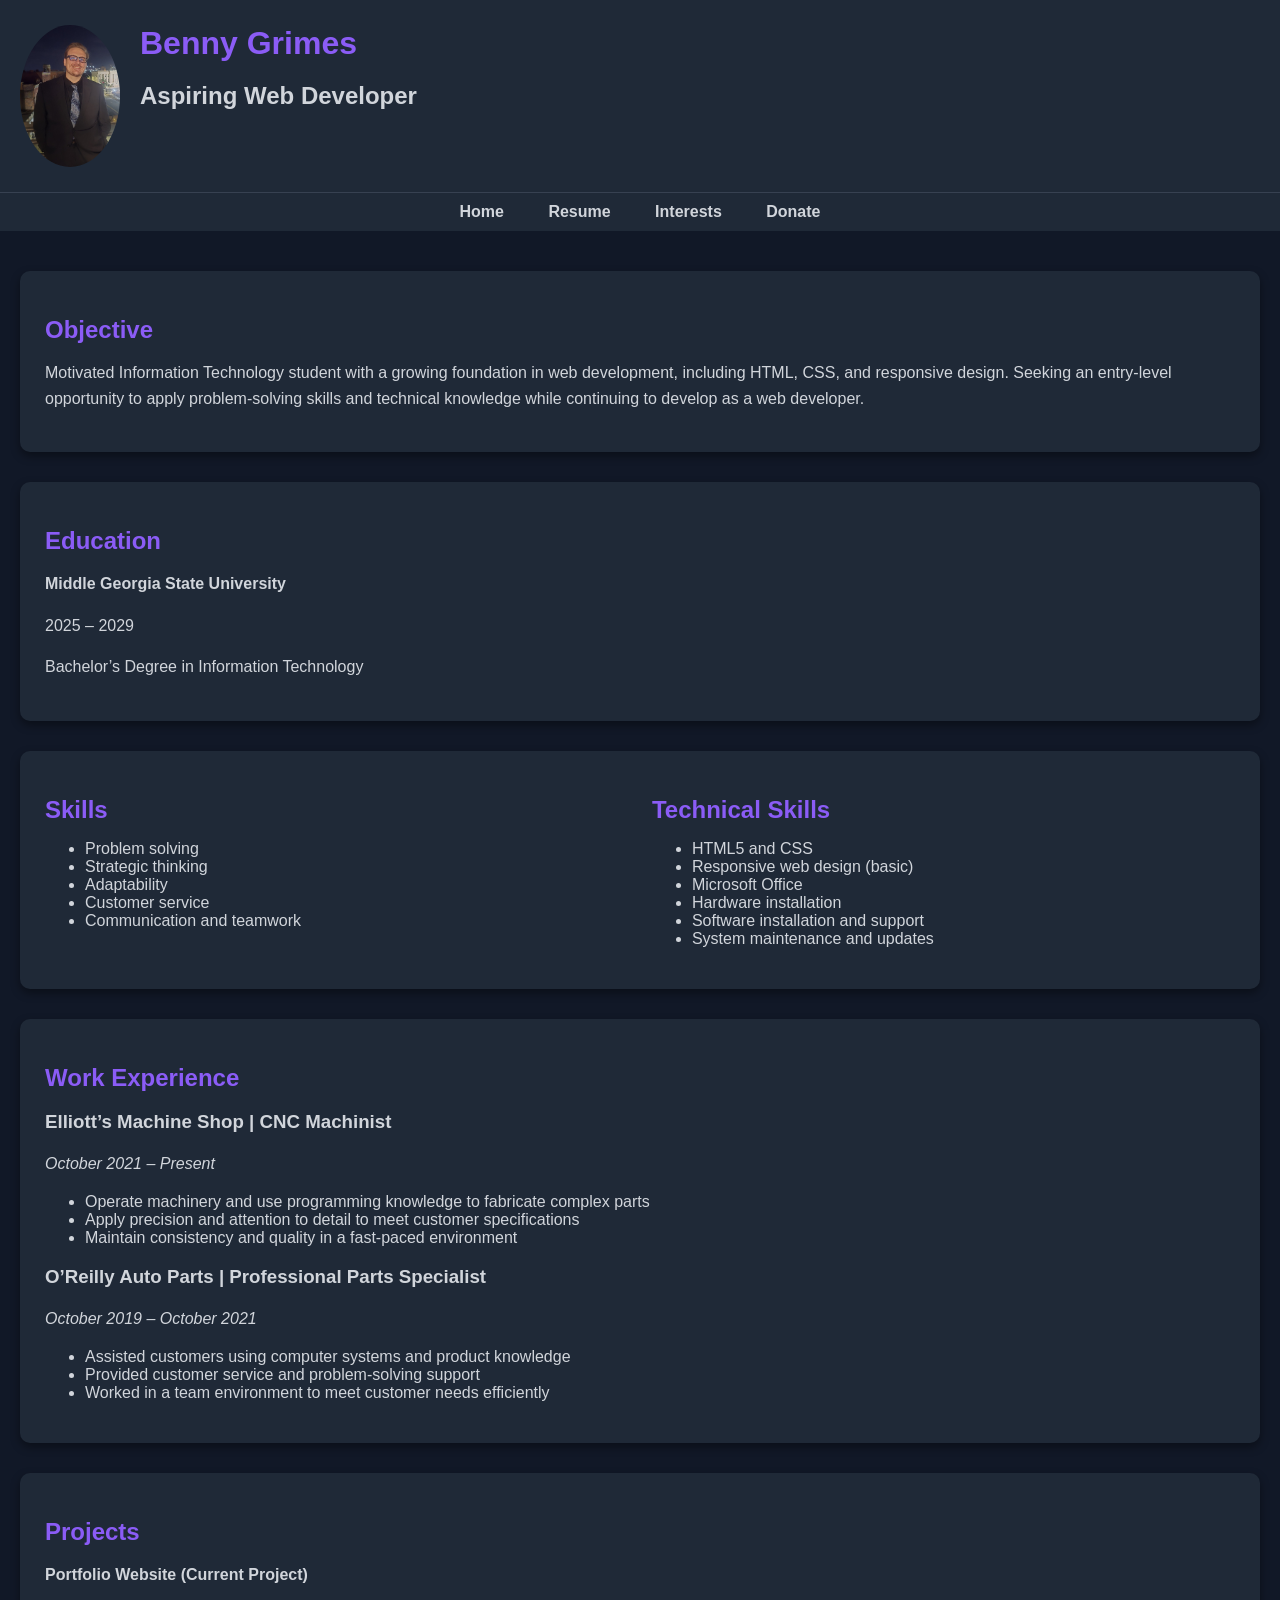
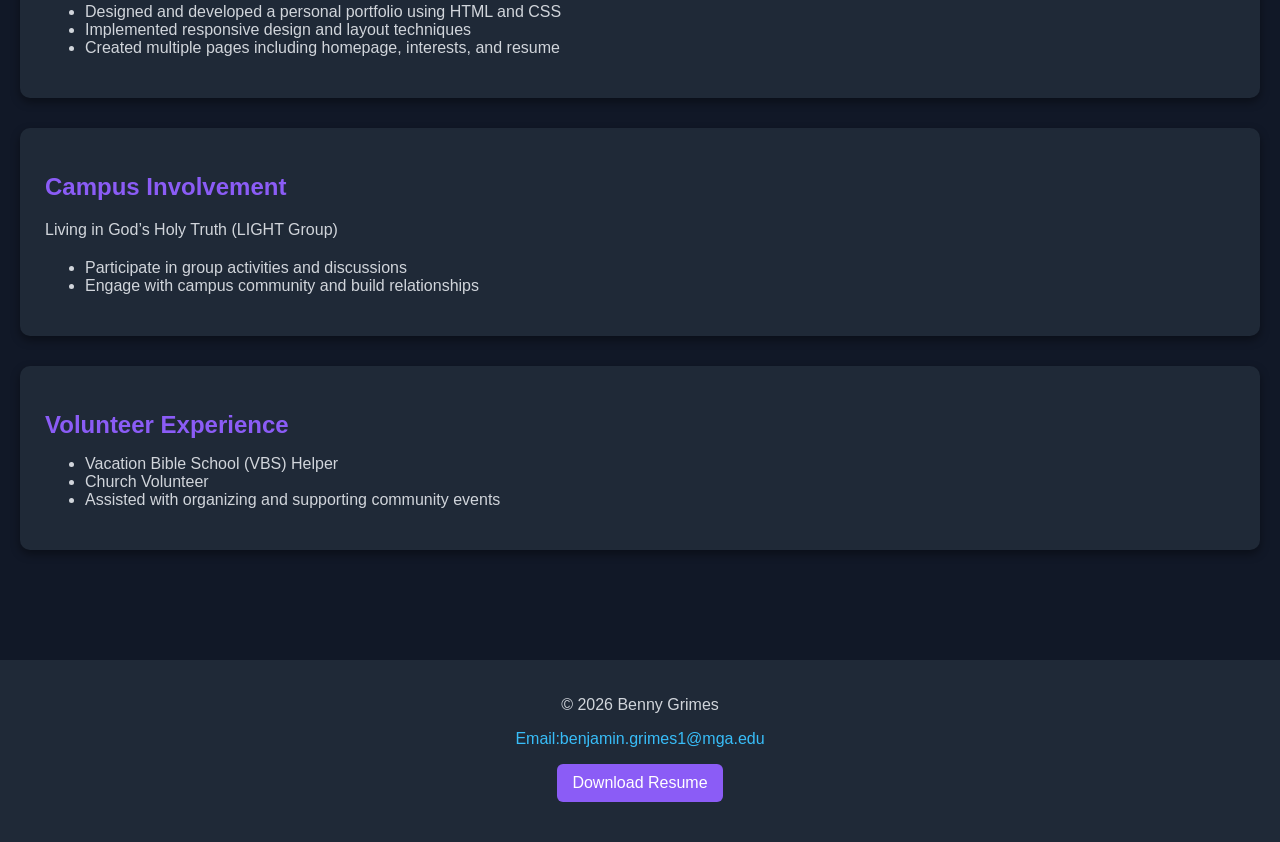
<file: Benjaming-Grimes lab10/Resume.html>
<!doctype html>
<html lang="en">

	<head>
		<meta charset="utf-8">
		<title> Benny Grimes Portfolio </title>
		<meta name="viewport" content="width=device-width,intial-scale=1.0">
		<link href="style.css" rel="stylesheet">	
			
			
	</head>
	<body>

		<header>
			
				<img src="img/profile_pic.jpg" alt="picture of benny grimes" >
			
			
				<h1> Benny Grimes </h1>
				<h2> Aspiring Web Developer</h2>
				
				
				<div class="clear"></div>
		</header>
		
		<nav>
			<ul>
				<li><a href="index.html">Home</a></li>
				<li><a href="Resume.html">Resume</a></li>
				<li><a href="Interests.html">Interests</a></li>
				<li><a href="Donate.html">Donate</a></li>
			</ul>
		</nav>
		
		<main>
				

				
				<section class="box">
					<h2>Objective</h2>
					<p>
						Motivated Information Technology student with a growing foundation in web development, including HTML, CSS, and responsive design. Seeking an entry-level opportunity to apply problem-solving skills and technical knowledge while continuing to develop as a web developer.
					</p>
				</section>

				
				<section class="box">
					<h2>Education</h2>
					<p><strong>Middle Georgia State University</strong></p>
					<p>2025 – 2029</p>
					<p>Bachelor’s Degree in Information Technology</p>
				</section>

				
				<section class="box">

					<div class="column1">
						<h2>Skills</h2>
						<ul>
							<li>Problem solving</li>
							<li>Strategic thinking</li>
							<li>Adaptability</li>
							<li>Customer service</li>
							<li>Communication and teamwork</li>
						</ul>
					</div>

					<div class="column2">
						<h2>Technical Skills</h2>
						<ul>
							<li>HTML5 and CSS</li>
							<li>Responsive web design (basic)</li>
							<li>Microsoft Office</li>
							<li>Hardware installation</li>
							<li>Software installation and support</li>
							<li>System maintenance and updates</li>
						</ul>
					</div>

					<div class="clear"></div>

				</section>


				<section class="box">
					<h2>Work Experience</h2>

					<h3>Elliott’s Machine Shop | CNC Machinist</h3>
					<p><em>October 2021 – Present</em></p>
					<ul>
						<li>Operate machinery and use programming knowledge to fabricate complex parts</li>
						<li>Apply precision and attention to detail to meet customer specifications</li>
						<li>Maintain consistency and quality in a fast-paced environment</li>
					</ul>

					<h3>O’Reilly Auto Parts | Professional Parts Specialist</h3>
					<p><em>October 2019 – October 2021</em></p>
					<ul>
						<li>Assisted customers using computer systems and product knowledge</li>
						<li>Provided customer service and problem-solving support</li>
						<li>Worked in a team environment to meet customer needs efficiently</li>
					</ul>
				</section>

				
				<section class="box">
					<h2>Projects</h2>
					<p><strong>Portfolio Website (Current Project)</strong></p>
					<ul>
						<li>Designed and developed a personal portfolio using HTML and CSS</li>
						<li>Implemented responsive design and layout techniques</li>
						<li>Created multiple pages including homepage, interests, and resume</li>
					</ul>
				</section>

				
				<section class="box">
					<h2>Campus Involvement</h2>
					<p>Living in God’s Holy Truth (LIGHT Group)</p>
					<ul>
						<li>Participate in group activities and discussions</li>
						<li>Engage with campus community and build relationships</li>
					</ul>
				</section>

				
				<section class="box">
					<h2>Volunteer Experience</h2>
					<ul>
						<li>Vacation Bible School (VBS) Helper</li>
						<li>Church Volunteer</li>
						<li>Assisted with organizing and supporting community events</li>
					</ul>
				</section>


		</main>
		
		<footer>
		   <p>© 2026 Benny Grimes</p>
		   <p><a href="mailto:benjamin.grimes1@mga.edu">Email:benjamin.grimes1@mga.edu</a></p>
		   <a href="resume.pdf" target="_blank" class="btn">Download Resume</a>
		</footer>
	</body>
</file>
<file: style.css>
/*
dark: #111827
purple: #8b5cf6
lightblue: #38bdf8
lightgray: #d1d5db
darkgray: #1f2937
*/

body{
    background-color: #111827;
    color: #D1D5DB;
    font-family: Arial, Helvetica, sans-serif;
    margin: 0;
}
header{
    background-color: #1F2937;
    padding: 25px 20px;
    overflow: auto;
}

header img{
    float: left;
    width: 100px;
    border-radius: 50%;
    margin-right: 20px;
}

header h1{
    color: #8B5CF6;
    margin: 0;
    font-size: 32px;
}

header p{
    margin: 5px 0 0 0;
    color: #D1D5DB;
}
nav{
    background-color: #1F2937;
    border-top: 1px solid #374151;
}

nav ul{
    list-style: none;
    margin: 0;
    padding: 10px 0;
    text-align: center;
}

nav li{
    display: inline-block;
    margin: 0 20px;
}

nav a{
    color: #D1D5DB;
    text-decoration: none;
    font-weight: bold;
    font-size: 16px;
}

nav a:hover{
    color: #38BDF8;
}
main{
    padding: 40px 20px;
}
footer{
    background-color: #1F2937;
    text-align: center;
    padding: 20px;
    margin-top: 40px;
}
footer a{
    color: #38BDF8;
    text-decoration: none;
}
footer a:hover{
    color: #8B5CF6;
    text-decoration: underline;
}
.left {
	float:left;
}
.right {
	float:right;
}
.clear {
	clear:both;
}
.column1 {float:left;
		width:49%;
		}
.column2 {float:right;
		width:49%;
		}
.column{
    float: left;
    width: 48%;
    margin-right: 4%;
}

.column:last-child{
    margin-right: 0;
}


		
.wrapper{
    width: 90%;
    max-width: 1100px;
    margin: auto;
}

.box {
    background-color: #1F2937;
    color: #D1D5DB;
    padding: 25px;
    margin-bottom: 30px;
    border-radius: 10px;
    box-shadow: 0px 4px 10px rgba(0,0,0,0.4);
}

.box h2 {
    color: #8B5CF6;
    margin-bottom: 10px;
}

.box p {
    line-height: 1.6;
}

.image-left{
    float: left;
    width: 200px;
    margin-right: 15px;
    margin-bottom: 10px;
}

.image-right{
    float: right;
    width: 200px;
    margin-left: 15px;
    margin-bottom: 10px;
}

.box img{
    border-radius: 10px;
}

.btn{
    display: inline-block;
    background-color: #8B5CF6;
    color: #ffffff;
    padding: 10px 15px;
    text-decoration: none;
    border-radius: 6px;
    margin-bottom: 20px;
}

.btn:hover{
    background-color: #38BDF8;
}

@media (max-width: 768px){

.column1{
    float: none;
    width: 100%;
    margin-right: 0;
}
.column2{
	float: none;
    width: 100%;
    margin-right: 0;
}


header{
    padding: 20px 10px;
	
}
header img{
    width:120px;
    border-radius:50%;
	float:none;
}
nav li {
    display: block;
    margin: 10px 0;
}


}

/* Lightbox Styles */
.lightbox-modal {
    position: fixed;
    z-index: 1000;
    left: 0;
    top: 0;
    width: 100%;
    height: 100%;
    background-color: rgba(0, 0, 0, 0.8);
    display: flex;
    justify-content: center;
    align-items: center;
    opacity: 0;
    pointer-events: none;
    transition: opacity 0.3s ease;
}

.lightbox-modal.active {
    opacity: 1;
    pointer-events: auto;
}

.lightbox-content {
    max-width: 90%;
    max-height: 90%;
    border-radius: 10px;
    box-shadow: 0 4px 15px rgba(0, 0, 0, 0.5);
    transform: scale(0.8);
    transition: transform 0.3s ease;
}

.lightbox-modal.active .lightbox-content {
    transform: scale(1);
}

.lightbox-close {
    position: absolute;
    top: 20px;
    right: 30px;
    color: #fff;
    font-size: 40px;
    font-weight: bold;
    cursor: pointer;
    transition: color 0.2s;
}

.lightbox-close:hover {
    color: #8B5CF6;
}

/* Make images appear clickable */
img {
    cursor: pointer;
}
</file>
<file: Benjaming-Grimes lab10/style.css>
/*
dark: #111827
purple: #8b5cf6
lightblue: #38bdf8
lightgray: #d1d5db
darkgray: #1f2937
*/

body{
    background-color: #111827;
    color: #D1D5DB;
    font-family: Arial, Helvetica, sans-serif;
    margin: 0;
}
header{
    background-color: #1F2937;
    padding: 25px 20px;
    overflow: auto;
}

header img{
    float: left;
    width: 100px;
    border-radius: 50%;
    margin-right: 20px;
}

header h1{
    color: #8B5CF6;
    margin: 0;
    font-size: 32px;
}

header p{
    margin: 5px 0 0 0;
    color: #D1D5DB;
}
nav{
    background-color: #1F2937;
    border-top: 1px solid #374151;
}

nav ul{
    list-style: none;
    margin: 0;
    padding: 10px 0;
    text-align: center;
}

nav li{
    display: inline-block;
    margin: 0 20px;
}

nav a{
    color: #D1D5DB;
    text-decoration: none;
    font-weight: bold;
    font-size: 16px;
}

nav a:hover{
    color: #38BDF8;
}
main{
    padding: 40px 20px;
}
footer{
    background-color: #1F2937;
    text-align: center;
    padding: 20px;
    margin-top: 40px;
}
footer a{
    color: #38BDF8;
    text-decoration: none;
}
footer a:hover{
    color: #8B5CF6;
    text-decoration: underline;
}
.left {
	float:left;
}
.right {
	float:right;
}
.clear {
	clear:both;
}
.column1 {float:left;
		width:49%;
		}
.column2 {float:right;
		width:49%;
		}
.column{
    float: left;
    width: 48%;
    margin-right: 4%;
}

.column:last-child{
    margin-right: 0;
}


		
.wrapper{
    width: 90%;
    max-width: 1100px;
    margin: auto;
}

.box {
    background-color: #1F2937;
    color: #D1D5DB;
    padding: 25px;
    margin-bottom: 30px;
    border-radius: 10px;
    box-shadow: 0px 4px 10px rgba(0,0,0,0.4);
}

.box h2 {
    color: #8B5CF6;
    margin-bottom: 10px;
}

.box p {
    line-height: 1.6;
}

.image-left{
    float: left;
    width: 200px;
    margin-right: 15px;
    margin-bottom: 10px;
}

.image-right{
    float: right;
    width: 200px;
    margin-left: 15px;
    margin-bottom: 10px;
}

.box img{
    border-radius: 10px;
}

.btn{
    display: inline-block;
    background-color: #8B5CF6;
    color: #ffffff;
    padding: 10px 15px;
    text-decoration: none;
    border-radius: 6px;
    margin-bottom: 20px;
}

.btn:hover{
    background-color: #38BDF8;
}

@media (max-width: 768px){

.column1{
    float: none;
    width: 100%;
    margin-right: 0;
}
.column2{
	float: none;
    width: 100%;
    margin-right: 0;
}


header{
    padding: 20px 10px;
	
}
header img{
    width:120px;
    border-radius:50%;
	float:none;
}
nav li {
    display: block;
    margin: 10px 0;
}


}
</file>
